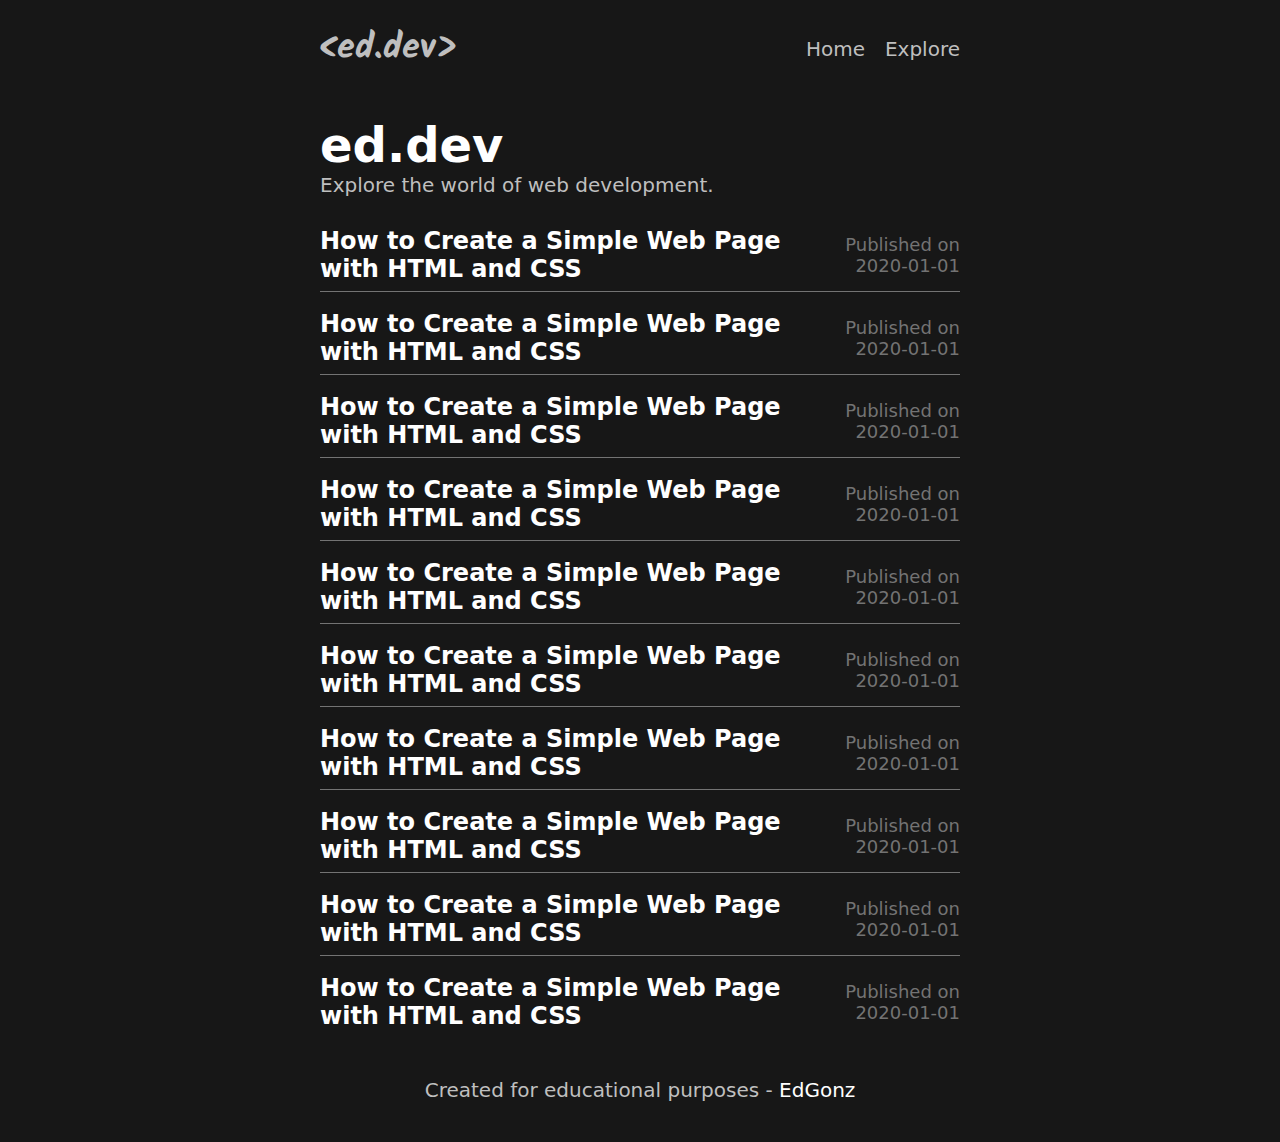
<file: index.html>
<!DOCTYPE html>
<html lang="en">

<head>
  <meta charset="UTF-8">
  <meta name="viewport" content="width=device-width, initial-scale=1.0">
  <title>ed.dev</title>
  <link rel="stylesheet" href="./styles/basics.css">
  <link rel="stylesheet" href="./styles/home.css">
  <link rel="stylesheet" href="./styles/media.css">
</head>

<body>
  <header class="header">
    <a class="header__link" href="./index.html">
      <span class="header__logo">&#60;ed.dev&#62;</span>
    </a>
    <nav class="header__links">
      <a class="header__link" href="./index.html">Home</a>
      <a class="header__link" href="./explore.html">Explore</a>
    </nav>
  </header>
  <main class="main">
    <header class="main__header">
      <h1 class="main__title">ed.dev</h1>
      <p class="main__subtitle">Explore the world of web development.</p>
    </header>

    <section class="main__blogs">

      <article class="blog">
        <a class="blog__link" href="./blogPage.html">
          <header class="blog__header">
            <h2 class="blog__title">How to Create a Simple Web Page with HTML and CSS</h2>
            <p class="blog__date">Published on 2020-01-01</p>
          </header>
        </a>
      </article>

      <article class="blog">
        <a class="blog__link" href="./blogPage.html">
          <header class="blog__header">
            <h2 class="blog__title">How to Create a Simple Web Page with HTML and CSS</h2>
            <p class="blog__date">Published on 2020-01-01</p>
          </header>
        </a>
      </article>

      <article class="blog">
        <a class="blog__link" href="./blogPage.html">
          <header class="blog__header">
            <h2 class="blog__title">How to Create a Simple Web Page with HTML and CSS</h2>
            <p class="blog__date">Published on 2020-01-01</p>
          </header>
        </a>
      </article>

      <article class="blog">
        <a class="blog__link" href="./blogPage.html">
          <header class="blog__header">
            <h2 class="blog__title">How to Create a Simple Web Page with HTML and CSS</h2>
            <p class="blog__date">Published on 2020-01-01</p>
          </header>
        </a>
      </article>

      <article class="blog">
        <a class="blog__link" href="./blogPage.html">
          <header class="blog__header">
            <h2 class="blog__title">How to Create a Simple Web Page with HTML and CSS</h2>
            <p class="blog__date">Published on 2020-01-01</p>
          </header>
        </a>
      </article>

      <article class="blog">
        <a class="blog__link" href="./blogPage.html">
          <header class="blog__header">
            <h2 class="blog__title">How to Create a Simple Web Page with HTML and CSS</h2>
            <p class="blog__date">Published on 2020-01-01</p>
          </header>
        </a>
      </article>

      <article class="blog">
        <a class="blog__link" href="./blogPage.html">
          <header class="blog__header">
            <h2 class="blog__title">How to Create a Simple Web Page with HTML and CSS</h2>
            <p class="blog__date">Published on 2020-01-01</p>
          </header>
        </a>
      </article>

      <article class="blog">
        <a class="blog__link" href="./blogPage.html">
          <header class="blog__header">
            <h2 class="blog__title">How to Create a Simple Web Page with HTML and CSS</h2>
            <p class="blog__date">Published on 2020-01-01</p>
          </header>
        </a>
      </article>

      <article class="blog">
        <a class="blog__link" href="./blogPage.html">
          <header class="blog__header">
            <h2 class="blog__title">How to Create a Simple Web Page with HTML and CSS</h2>
            <p class="blog__date">Published on 2020-01-01</p>
          </header>
        </a>
      </article>

      <article class="blog">
        <a class="blog__link" href="./blogPage.html">
          <header class="blog__header">
            <h2 class="blog__title">How to Create a Simple Web Page with HTML and CSS</h2>
            <p class="blog__date">Published on 2020-01-01</p>
          </header>
        </a>
      </article>

    </section>
  </main>

  <footer class="footer">
    <p class="footer__text">Created for educational purposes - <a class="link" href="https://github.com/EdGonzz/">EdGonz</a></p>
  </footer>

</body>

</html>
</file>
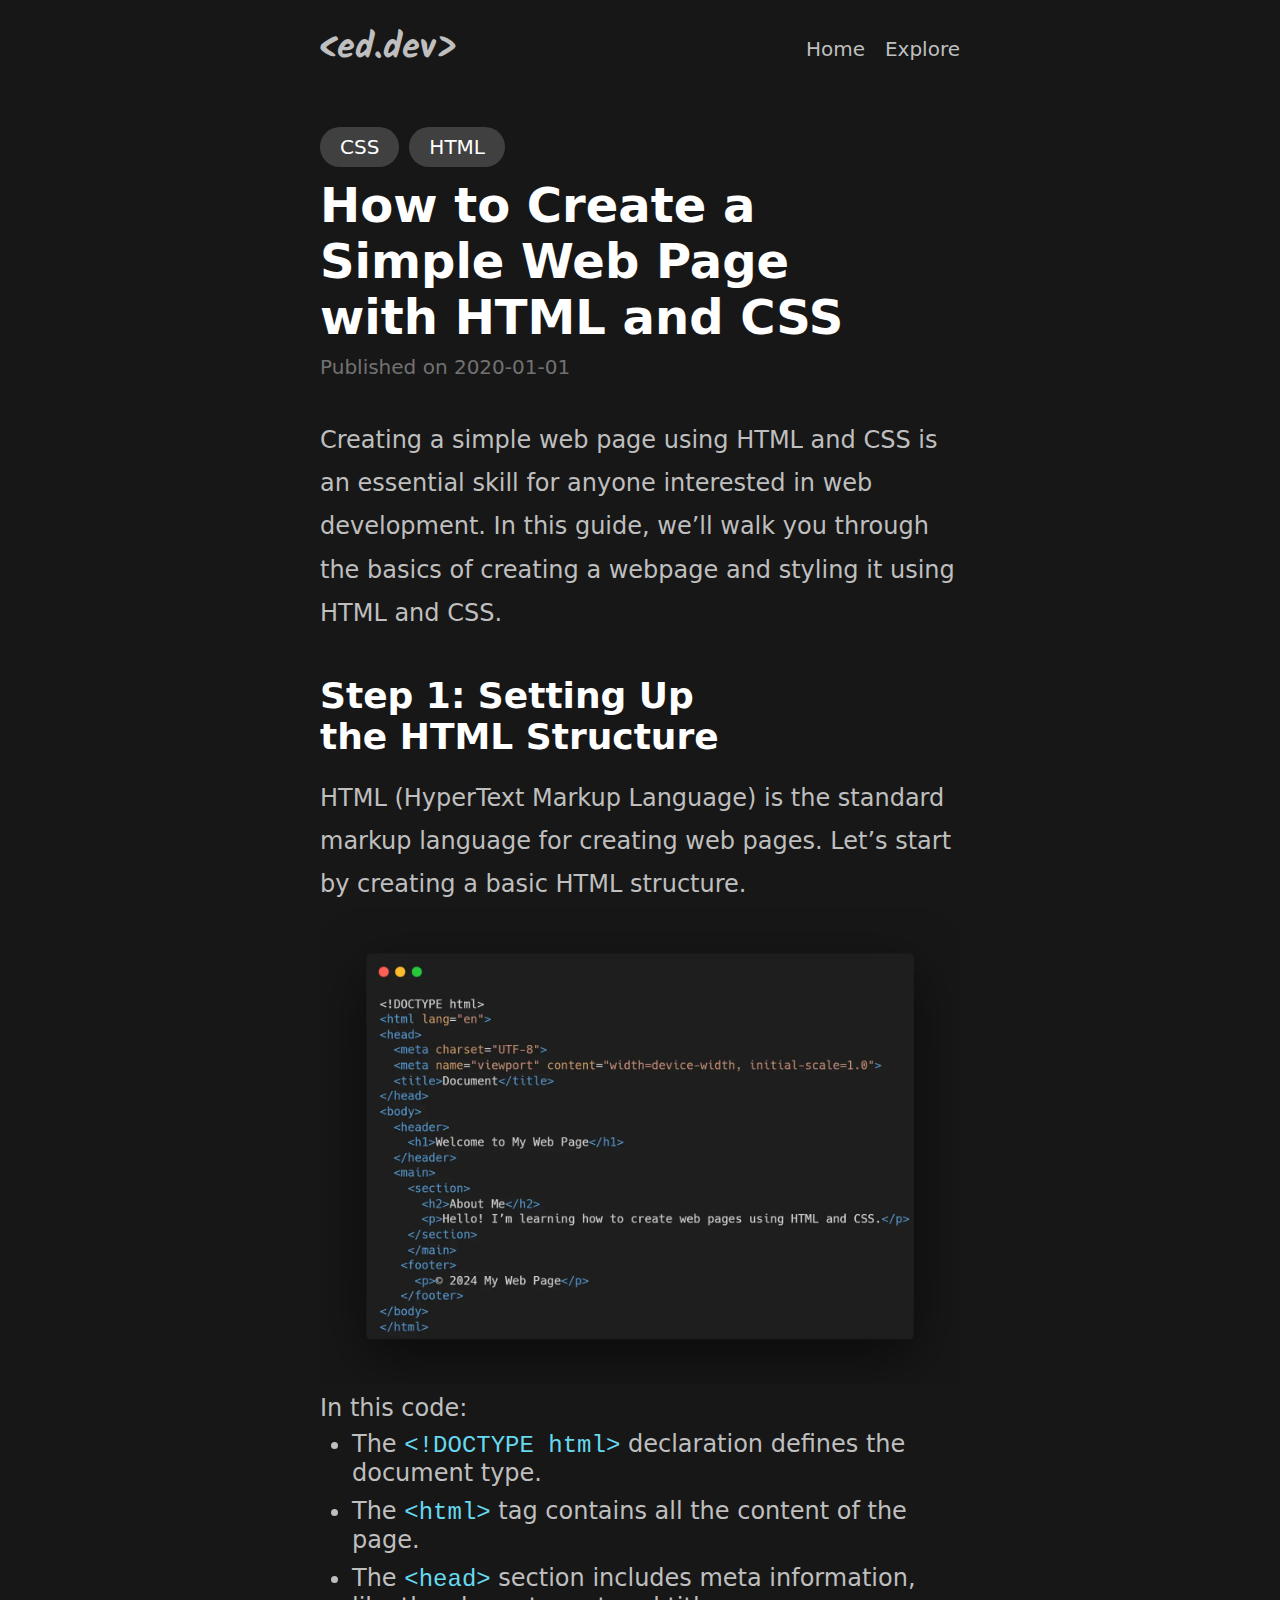
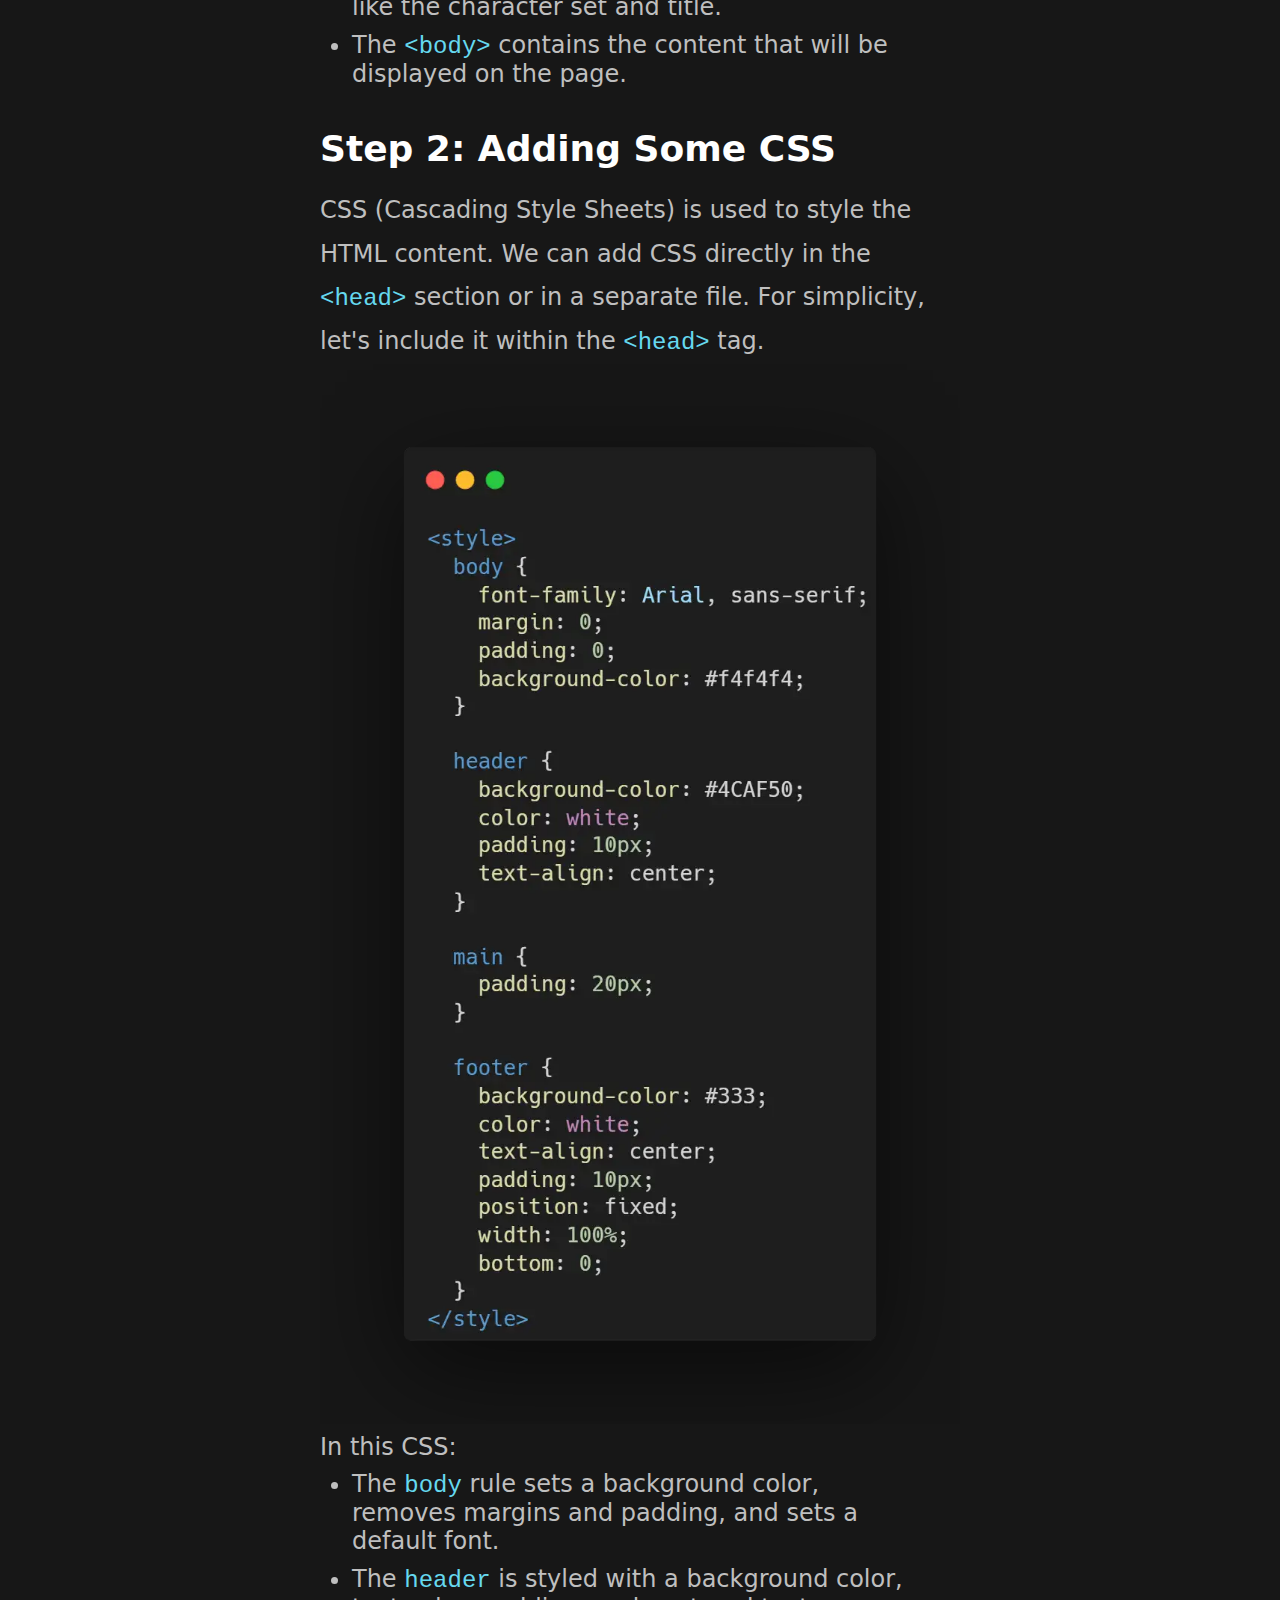
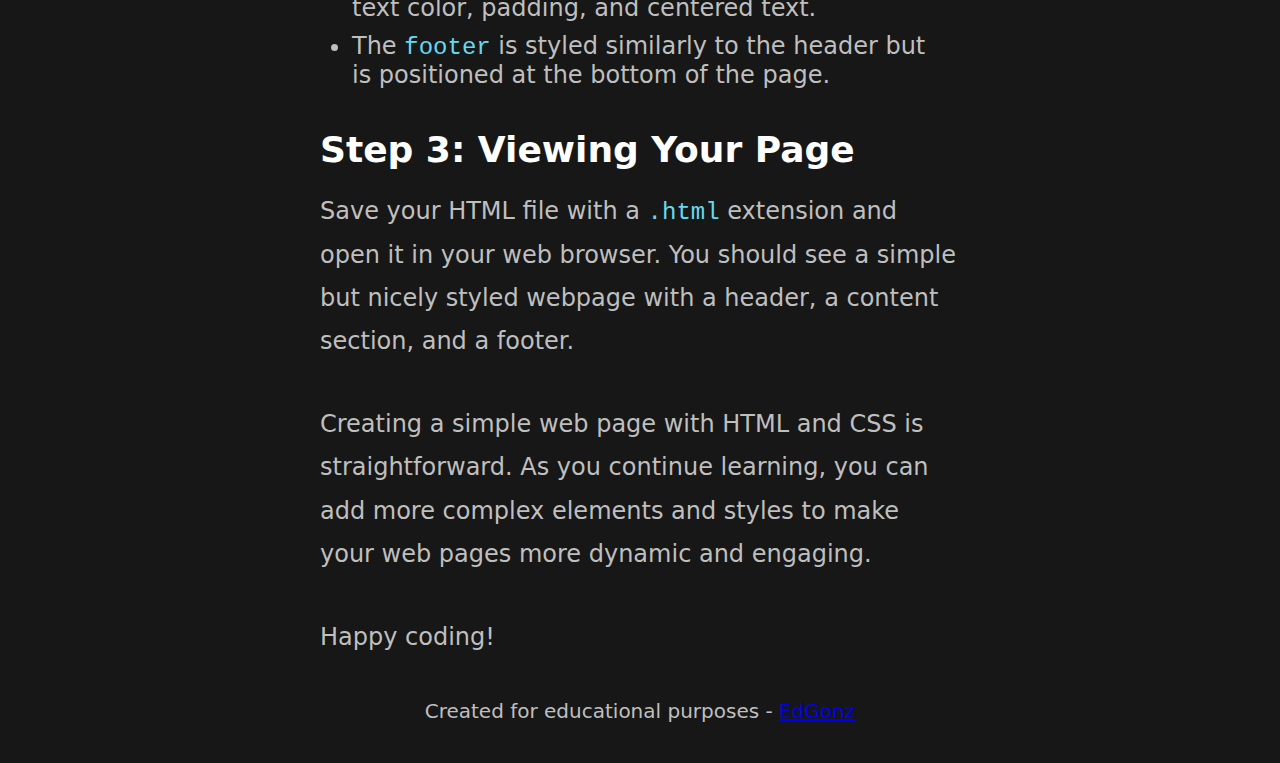
<file: blogPage.html>
<!DOCTYPE html>
<html lang="en">

<head>
  <meta charset="UTF-8">
  <meta name="viewport" content="width=device-width, initial-scale=1.0">
  <title>ed.dev</title>
  <link rel="stylesheet" href="./styles/basics.css">
  <link rel="stylesheet" href="./styles/blogPage.css">
  <link rel="stylesheet" href="./styles/media.css">
</head>

<body>
  <header class="header">
    <a class="header__link" href="./index.html">
      <span class="header__logo">&#60;ed.dev&#62;</span>
    </a>
    <nav class="header__links">
      <a class="header__link" href="./index.html">Home</a>
      <a class="header__link" href="./explore.html">Explore</a>
    </nav>
  </header>

  <main class="main">
    <header class="main__header">
      <div class="main__tags">
        <a class="main__tag" href="./index.html">CSS</a>
        <a class="main__tag" href="./index.html">HTML</a>
      </div>
      <h1 class="main__title">How to Create a Simple Web Page with HTML and CSS</h1>
      <p class="main__date">Published on 2020-01-01</p>
    </header>

    <section class="main__paragraph">
      <p class="text__paragraph">Creating a simple web page using HTML and CSS is an essential skill for anyone interested in web development. In this guide, we’ll walk you through the basics of creating a webpage and styling it using HTML and CSS.</p>
    </section>

    <section class="main__paragraph">
      <h2 class="title__paragraph">Step 1: Setting Up the HTML Structure</h2>
      <p class="text__paragraph">HTML (HyperText Markup Language) is the standard markup language for creating web pages. Let’s start by creating a basic HTML structure.</p>
      
      <picture>
        <source srcset="./styles/assets/img/html-2x-compress.webp" type="image/webp" media="(width > 700px)">
        <source srcset="./styles/assets/img/html-1x-compress.webp" type="image/webp" media="(width < 700px)">
        <img loading="lazy" class="blog-img" src="./styles/assets/img/html-1x-compress.webp alt="">
      </picture>

      <p class="text__paragraph">In this code:</p>

      <ul class="list__content">
        <li class="list__paragraph">The <code>&lt;!DOCTYPE html&gt;</code>  declaration defines the document type.</li>
        <li class="list__paragraph">The <code>&lt;html&gt;</code>  tag contains all the content of the page.</li>
        <li class="list__paragraph">The <code>&lt;head&gt;</code>  section includes meta information, like the character set and title.</li>
        <li class="list__paragraph">The <code>&lt;body&gt;</code>  contains the content that will be displayed on the page.</li>
      </ul>
    </section>

    <section class="main__paragraph">
      <h2 class="title__paragraph">Step 2: Adding Some CSS</h2>
      <p class="text__paragraph">CSS (Cascading Style Sheets) is used to style the HTML content. We can add CSS directly in the <code>&lt;head&gt;</code>  section or in a separate file. For simplicity, let's include it within the <code>&lt;head&gt;</code>  tag.</p>

      <picture>
        <source srcset="./styles/assets/img/css-2x-compress.webp" type="image/webp" media="(width > 700px)">
        <source srcset="./styles/assets/img/css-1x-compress.webp" type="image/webp" media="(width < 700px)">
        <img loading="lazy" class="blog-img" src="./styles/assets/img/css-1x-compress.webp" alt="">
      </picture>

      <p class="text__paragraph">In this CSS:</p>
      <ul class="list__content">
        <li class="list__paragraph">The <code>body</code>  rule sets a background color, removes margins and padding, and sets a default font.</li>
        <li class="list__paragraph">The <code>header</code>  is styled with a background color, text color, padding, and centered text.</li>
        <li class="list__paragraph">The <code>footer</code>  is styled similarly to the header but is positioned at the bottom of the page.</li>
      </ul>
    </section>

    <section class="main__paragraph">
      <h2 class="title__paragraph">Step 3: Viewing Your Page</h2>
      <p class="text__paragraph">Save your HTML file with a <code>.html</code>  extension and open it in your web browser. You should see a simple but nicely styled webpage with a header, a content section, and a footer.</p>
    </section>

    <section class="main__paragraph">
      <p class="text__paragraph">Creating a simple web page with HTML and CSS is straightforward. As you continue learning, you can add more complex elements and styles to make your web pages more dynamic and engaging.</p>
    </section>

    <section class="main__paragraph">
      <p class="text__paragraph">Happy coding!</p>
    </section>

  </main>

  <footer class="footer">
    <p class="footer__text">Created for educational purposes - <a class="link" href="https://github.com/EdGonzz/">EdGonz</a></p>
  </footer>

</body>

</html>
</file>
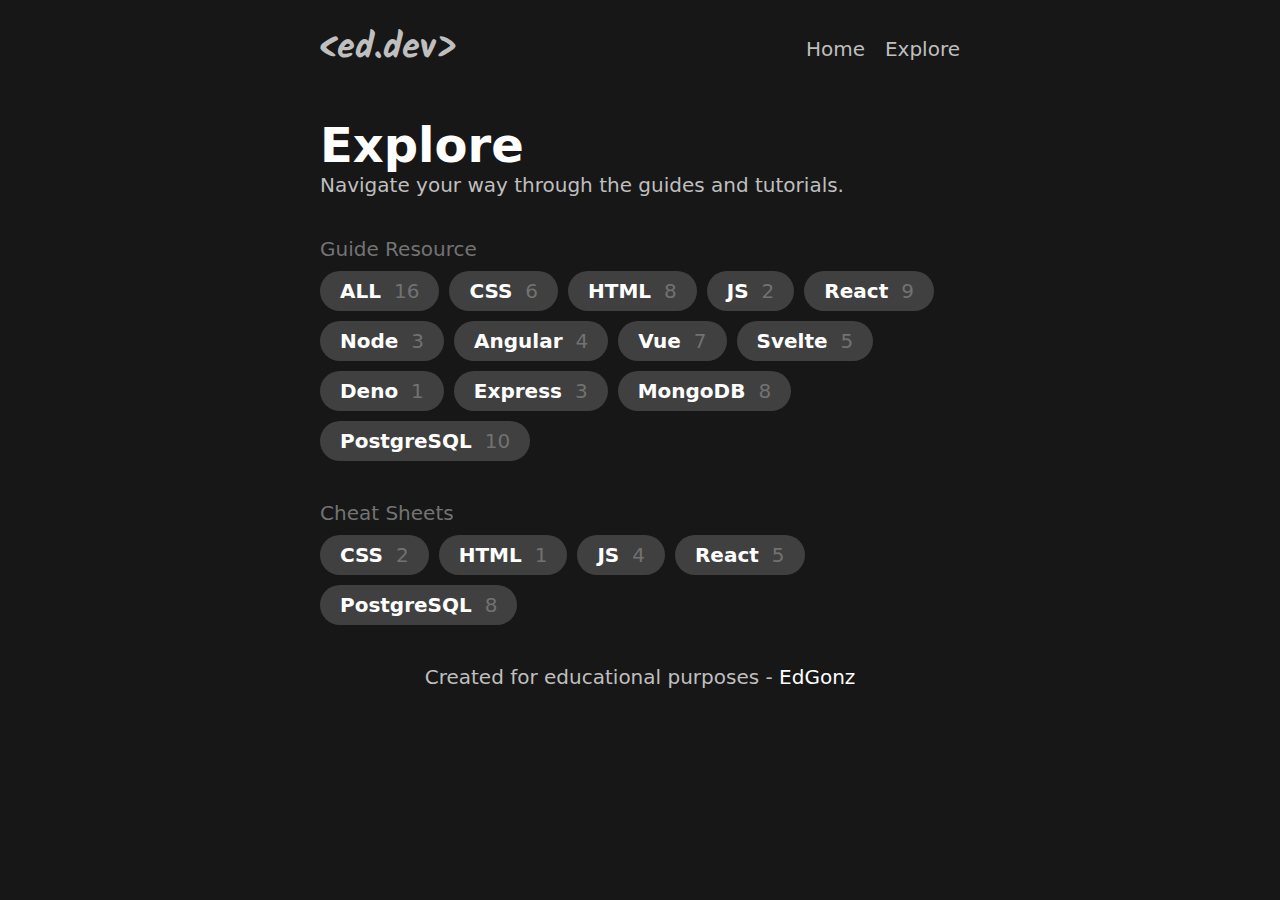
<file: explore.html>
<!DOCTYPE html>
<html lang="en">

<head>
  <meta charset="UTF-8">
  <meta name="viewport" content="width=device-width, initial-scale=1.0">
  <title>ed.dev</title>
  <link rel="stylesheet" href="./styles/basics.css">
  <link rel="stylesheet" href="./styles/explore.css
  ">
  <link rel="stylesheet" href="./styles/media.css">
</head>

<body>
  <header class="header">
    <a class="header__link" href="./index.html">
      <span class="header__logo">&#60;ed.dev&#62;</span>
    </a>
    <nav class="header__links">
      <a class="header__link" href="./index.html">Home</a>
      <a class="header__link" href="./explore.html">Explore</a>
    </nav>
  </header>
  <main class="main">
    <header class="main__header">
      <h1 class="main__title">Explore</h1>
      <p class="main__subtitle">Navigate your way through the guides and tutorials.</p>
    </header>

    <section id="type-resource" class="tag__section">
      <p class="label__tag">Guide Resource</p>
      <div class="main__tags">
        <a class="main__tag" href="./index.html" translate="no">ALL <span class="count__blogs">16</span></a>
        <a class="main__tag" href="./index.html" translate="no">CSS <span class="count__blogs">6</span></a>
        <a class="main__tag" href="./index.html" translate="no">HTML <span class="count__blogs">8</span></a>
        <a class="main__tag" href="./index.html" translate="no">JS <span class="count__blogs">2</span></a>
        <a class="main__tag" href="./index.html" translate="no">React <span class="count__blogs">9</span></a>
        <a class="main__tag" href="./index.html" translate="no">Node <span class="count__blogs">3</span></a>
        <a class="main__tag" href="./index.html" translate="no">Angular <span class="count__blogs">4</span></a>
        <a class="main__tag" href="./index.html" translate="no">Vue <span class="count__blogs">7</span></a>
        <a class="main__tag" href="./index.html" translate="no">Svelte <span class="count__blogs">5</span></a>
        <a class="main__tag" href="./index.html" translate="no">Deno <span class="count__blogs">1</span></a>
        <a class="main__tag" href="./index.html" translate="no">Express <span class="count__blogs">3</span></a>
        <a class="main__tag" href="./index.html" translate="no">MongoDB <span class="count__blogs">8</span></a>
        <a class="main__tag" href="./index.html" translate="no">PostgreSQL <span class="count__blogs">10</span></a>
      </div>
    </section>

    <section id="cheatsheets" class="tag__section">
      <p class="label__tag">Cheat Sheets</p>
      <div class="main__tags">
        <a class="main__tag" href="./index.html" translate="no">CSS <span class="count__blogs">2</span></a>
        <a class="main__tag" href="./index.html" translate="no">HTML <span class="count__blogs">1</span></a>
        <a class="main__tag" href="./index.html" translate="no">JS <span class="count__blogs">4</span></a>
        <a class="main__tag" href="./index.html" translate="no">React <span class="count__blogs">5</span></a>
        <a class="main__tag" href="./index.html" translate="no">PostgreSQL <span class="count__blogs">8</span></a>
      </div>
    </section>

  </main>

  <footer class="footer">
    <p class="footer__text">Created for educational purposes - <a class="link" href="https://github.com/EdGonzz/">EdGonz</a></p>
  </footer>

</body>

</html>
</file>
<file: styles/basics.css>
* {margin: 0; padding: 0;}
*, *::before, *::after {box-sizing: border-box;}

body {min-height: 100dvh;}
input, button, textarea, select {font: inherit;}

p {text-wrap: pretty;}
h1, h2, h3, h4, h5, h6 {text-wrap: balance;}

img, video, svg {height: auto; max-width: 100%;}

@media (prefers-reduced-motion: reduce) {
  *, *::before, *::after {
    animation-duration: 0.01ms !important;
    animation-iteration-count: 1 !important;
    transition-duration: 0.01ms !important;
    scroll-behavior: auto !important;
    transition: none;
  }
}

@font-face {
  font-family: 'Kalam';
  font-style: normal;
  font-display: swap;
  font-weight: 700;
  src: url('./assets/fonts/kalam-latin-700-normal.woff') format('woff'), url('./assets/fonts/kalam-latin-700-normal.woff2') format('woff2');
  unicode-range: U+0000-00FF,U+0131,U+0152-0153,U+02BB-02BC,U+02C6,U+02DA,U+02DC,U+0304,U+0308,U+0329,U+2000-206F,U+2074,U+20AC,U+2122,U+2191,U+2193,U+2212,U+2215,U+FEFF,U+FFFD;
}

:root {
  --text-xs: 1.2rem;
  --text-sm: 1.4rem;
  --text-base: 1.6rem;
  --text-lg: 1.8rem;
  --text-xl: 2rem;
  --text-2xl: 2.4rem;
  --text-3xl: 3rem;
  --text-4xl: 3.6rem;
  --text-5xl: 4.8rem;
  --text-6xl: 6rem;
  --text-7xl: 7.2rem;

  --font-kalam: 'Kalam', cursive;

  --color-primary: #BC6FF1;
  --text-color: #fff;
  --text-secondary-color: #bfbfbf;
  --text-tertiary-color: #727272;
  --border-gray: #737373;
  --border-gray-dark: #404040;
  --text-dark-color: #0F1217;
  --bg-color: #171717;
}

html {
  font-size: 62.5%;
}

body {
  font-family: system-ui, -apple-system, BlinkMacSystemFont, 'Segoe UI', Roboto, Oxygen, Ubuntu, Cantarell, 'Open Sans', 'Helvetica Neue', sans-serif;
  background: var(--bg-color);
}
</file>
<file: styles/home.css>
body {
  width: 88%;
  margin: 0 auto;
}

.header {
  padding: 2rem 0;

  display: flex;
  justify-content: space-between;
  align-items: center;
}

.header__logo {
  padding-top: 6px;
  font-family: var(--font-kalam);
  font-size: var(--text-xl);
  font-weight: bold;
  color: var(--text-secondary-color);
}

.header__links {
  display: flex;
  gap: 2rem;
}

.header__link {
  font-size: var(--text-base);
  color: var(--text-secondary-color);
  text-decoration: none;
}

.main__header {
  margin-top: 2rem;
}

.main__title {
  font-size: var(--text-5xl);
  color: var(--text-color);
}

.main__subtitle {
  font-size: var(--text-lg);
  color: var(--text-secondary-color);
}

.main__blogs {
  margin-top: 3rem;
  display: flex;
  flex-direction: column;
  gap: 1.8rem;
}

.blog {
  border-bottom: 1px solid var(--border-gray);
  padding-bottom: 0.8rem;
}

.blog:last-child {
  border-bottom: none;
}

.blog__header {
  display: flex;
  flex-direction: column;
  gap: 0.8rem;
  justify-content: space-between;
}

.blog__link {
  text-decoration: none;
}

.blog__title {
  font-size: var(--text-lg);
  color: var(--text-color);
}

.blog__date {
  font-size: var(--text-sm);
  color: var(--border-gray);
}

.footer {
  margin-top: 4rem;
  margin-bottom: 4rem;
}

.footer__text {
  font-size: var(--text-base);
  color: var(--text-secondary-color);
  text-align: center;
}

.link {
  color: var(--text-color);
  text-decoration: none;
}
</file>
<file: styles/media.css>
.header__logo:active {
    color: var(--color-primary);
  }

  .header__link:active {
    color: var(--color-primary);
  }

  .blog__header:active p{
    color: var(--color-primary);
  }

  .main__tag:active {
    color: var(--bg-color);
    background: var(--color-primary);
  }

  .main__tag:active .count__blogs {
    transition: color;
    color: var(--bg-color);
    opacity: 0.6;
  }

  .link:active {
    color: var(--color-primary);
    text-decoration: underline;
  }

@media (hover: hover) {
  .header__logo:hover {
    transition: color 0.3s;
    color: var(--color-primary);
  }

  .header__link:hover {
    transition: color 0.3s;
    color: var(--color-primary);
  }

  .blog__header:hover p{
    transition: color 0.3s;
    color: var(--color-primary);
  }

  .main__tag:hover {
    transition: color 0.3s;
    color: var(--bg-color);
    background: var(--color-primary);
  }

  .main__tag:hover .count__blogs {
    transition: color;
    color: var(--bg-color);
    opacity: 0.6;
  }

  .link:hover {
    transition: color 0.3s;
    color: var(--color-primary);
    text-decoration: underline;
  }
}

@media (width < 320px) {
  .header {
    gap: 0.2rem;
  }

  .header__links {
    gap: 0.8rem;
  }
}

@media (width > 700px) {  
  .header__logo {
    font-size: var(--text-4xl);
  }

  .header__link {
    font-size: var(--text-xl);
  }

  .main__title {
    font-size: var(--text-5xl);
  }

  .main__subtitle {
    font-size: var(--text-xl);
  }

  .blog__header {
    flex-direction: row;
    align-items: center;
  }

  .label__tag {
    font-size: var(--text-xl);
  }

  .main__tag {
    font-size: var(--text-xl);
    padding: .8rem 2rem;
  }

  .count__blogs {
    font-size: var(--text-xl);
  }

  .main__date {
    font-size: var(--text-xl);
  }

  .main__paragraph {
    margin-top: 4rem;
    margin-bottom: 4rem;
  }

  .text__paragraph {
    font-size: var(--text-2xl);
  }

  .title__paragraph {
    font-size: var(--text-4xl);
  }

  .list__paragraph {
    font-size: var(--text-2xl);
  }

  .blog__title {
    text-wrap: pretty;
    font-size: var(--text-2xl);
  }

  .blog__date {
    text-align: end;
    text-wrap: balance;
    font-size: var(--text-lg);
  }

  .footer__text {
    font-size: var(--text-xl);
  }
}

@media (width > 1000px) {
  body {
    width: 50%;
  }
}
</file>
<file: styles/blogPage.css>
body {
  width: 88%;
  margin: 0 auto;
}

.header {
  padding: 2rem 0;

  display: flex;
  justify-content: space-between;
  align-items: center;
}

.header__logo {
  padding-top: 6px;
  font-family: var(--font-kalam);
  font-size: var(--text-xl);
  font-weight: bold;
  color: var(--text-secondary-color);
}

.header__links {
  display: flex;
  gap: 2rem;
}

.header__link {
  font-size: var(--text-base);
  color: var(--text-secondary-color);
  text-decoration: none;
}

.main {
  margin-top: 3rem;
}

.main__header {
  display: flex;
  flex-direction: column;
  gap: 1rem;
}

.main__tags {
  display: flex;
  flex-direction: row;
  gap: 1rem;
}

.main__tag {
  display: inline-block;
  padding: 0.5rem 1rem;
  background-color: var(--border-gray-dark);
  border-radius: 50px;
  font-size: var(--text-sm);
  color: var(--text-color);
  text-decoration: none;
  font-weight: 400;
}

.main__title {
  font-size: var(--text-2xl);
  color: var(--text-color);
}

.main__date {
  font-size: var(--text-xs);
  color: var(--text-tertiary-color);
}

.main__paragraph {
  margin-top: 2rem;
  margin-bottom: 2rem;
}

.text__paragraph {
  font-size: var(--text-base);
  color: var(--text-secondary-color);
  line-height: 1.8;
}

.title__paragraph {
  font-size: var(--text-xl);
  color: var(--text-color);
  margin-bottom: 2rem;
}

.list__content {
  display: flex;
  flex-direction: column;
  gap: 1rem;
  width: 90%;
  margin: 0 auto;
}

.list__paragraph {
  font-size: var(--text-sm);
  color: var(--text-secondary-color);
}

.blog-img {
  width: 100%;
  height: auto;
  object-fit: cover;
}

code {
  font-family: "Courier New", Courier, monospace;
  color: #66d9ef;
}

.footer {
  margin-top: 4rem;
  margin-bottom: 4rem;
}

.footer__text {
  font-size: var(--text-base);
  color: var(--text-secondary-color);
  text-align: center;
}
</file>
<file: styles/explore.css>
body {
  width: 88%;
  margin: 0 auto;
}

.header {
  padding: 2rem 0;

  display: flex;
  justify-content: space-between;
  align-items: center;
}

.header__logo {
  padding-top: 6px;
  font-family: var(--font-kalam);
  font-size: var(--text-xl);
  font-weight: bold;
  color: var(--text-secondary-color);
}

.header__links {
  display: flex;
  gap: 2rem;
}

.header__link {
  font-size: var(--text-base);
  color: var(--text-secondary-color);
  text-decoration: none;
}

.main__header {
  margin-top: 2rem;
}

.main__title {
  font-size: var(--text-5xl);
  color: var(--text-color);
}

.main__subtitle {
  font-size: var(--text-lg);
  color: var(--text-secondary-color);
}

.tag__section {
  margin-top: 4rem;
}

.label__tag {
  color: var(--border-gray);
  font-size: var(--text-base);
}

.main__tags {
  margin-top: 1rem;
  display: flex;
  flex-direction: row;
  flex-wrap: wrap;
  gap: 1rem;
}

.main__tag {
  display: inline-block;
  padding: 0.5rem 1rem;
  background-color: var(--border-gray-dark);
  border-radius: 50px;
  font-size: var(--text-base);
  color: var(--text-color);
  text-decoration: none;
  font-weight: 600;
}

.count__blogs {
  margin-left: .6rem;
  color: var(--text-tertiary-color);
  font-weight: 400;
}

.footer {
  margin-top: 4rem;
  margin-bottom: 4rem;
}

.footer__text {
  font-size: var(--text-base);
  color: var(--text-secondary-color);
  text-align: center;
}

.link {
  color: var(--text-color);
  text-decoration: none;
}
</file>
